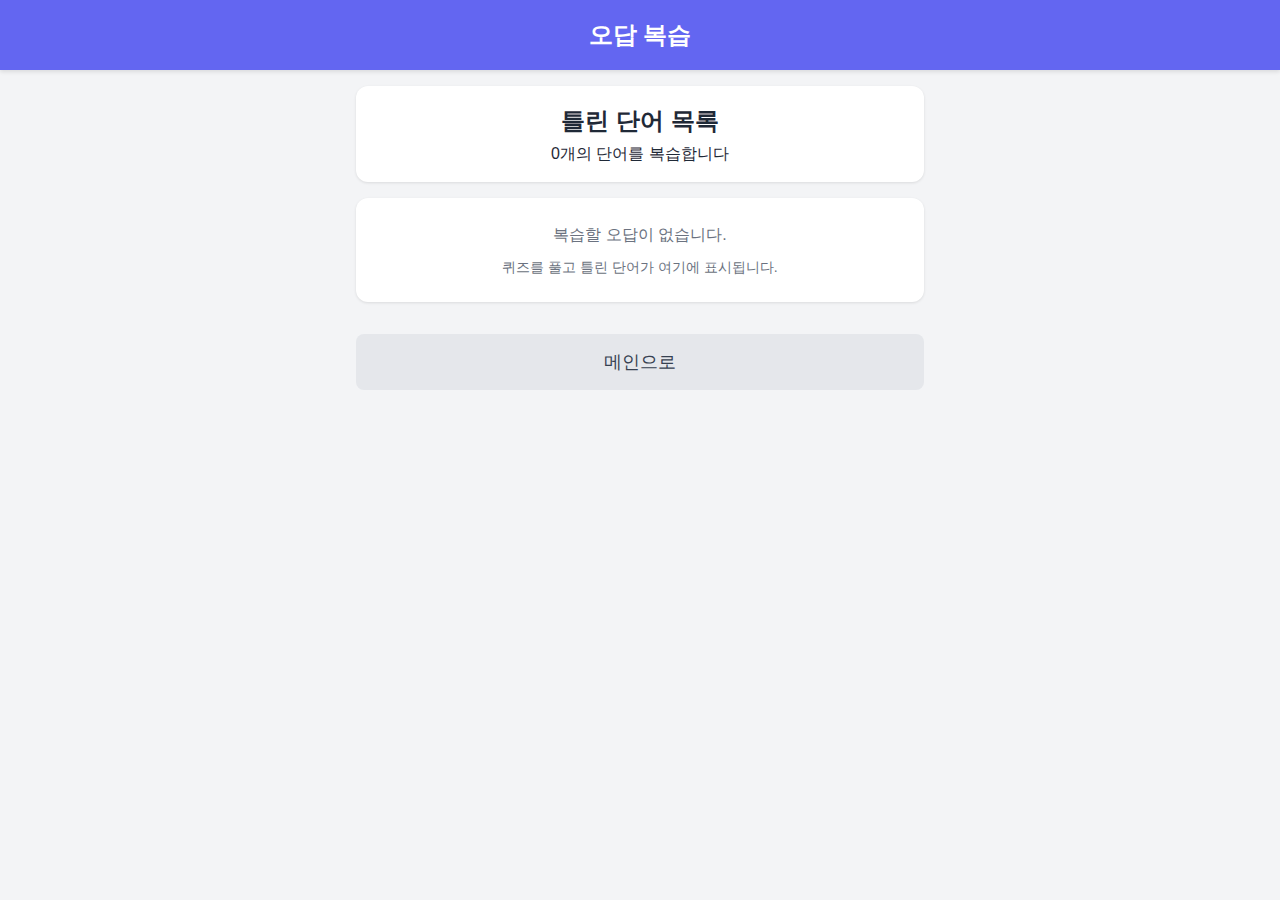
<file: review.html>
<!DOCTYPE html>
<html lang="ko">
<head>
    <meta charset="UTF-8">
    <meta name="viewport" content="width=device-width, initial-scale=1.0, maximum-scale=1.0, user-scalable=no">
    <meta name="mobile-web-app-capable" content="yes">
    <meta name="apple-mobile-web-app-capable" content="yes">
    <meta name="apple-mobile-web-app-status-bar-style" content="default">
    <meta name="theme-color" content="#6366f1">
    <meta name="description" content="오답 복습">
    
    <title>어휘 퀴즈 - 오답 복습</title>
    <link rel="stylesheet" href="styles.css">
</head>
<body>
    <div class="app-container">
        <header>
            <h1>오답 복습</h1>
        </header>
        
        <main>
            <div class="review-container">
                <div class="review-header">
                    <h2>틀린 단어 목록</h2>
                    <p><span id="wrongCount">0</span>개의 단어를 복습합니다</p>
                </div>
                
                <div id="wrongAnswersList" class="wrong-answers-list">
                    <!-- Wrong answers will be displayed here -->
                </div>
                
                <div class="review-actions">
                    <button class="btn-primary" onclick="retryWrongAnswers()">
                        오답만 다시 퀴즈
                    </button>
                    <button class="btn-secondary" onclick="clearAndGoHome()">
                        오답 초기화
                    </button>
                </div>
                
                <div style="margin-top: 1rem;">
                    <button class="btn-secondary btn-large" onclick="window.location.href='index.html'">
                        메인으로
                    </button>
                </div>
            </div>
        </main>
    </div>
    
    <script src="app.js"></script>
    <script>
        let wrongAnswers = [];
        
        function loadWrongAnswers() {
            wrongAnswers = getWrongAnswers();
            document.getElementById('wrongCount').textContent = wrongAnswers.length;
            
            if (wrongAnswers.length === 0) {
                document.getElementById('wrongAnswersList').innerHTML = `
                    <div class="welcome-card" style="text-align: center;">
                        <p>복습할 오답이 없습니다.</p>
                        <p style="color: #6b7280; font-size: 0.875rem; margin-top: 0.5rem;">
                            퀴즈를 풀고 틀린 단어가 여기에 표시됩니다.
                        </p>
                    </div>
                `;
                document.querySelector('.review-actions').style.display = 'none';
                return;
            }
            
            displayWrongAnswers();
        }
        
        function displayWrongAnswers() {
            const listHtml = wrongAnswers.map((item, index) => `
                <div class="wrong-answer-item">
                    <div class="wrong-answer-word">${item.word}</div>
                    <div class="wrong-answer-definition">${item.definition}</div>
                    <div class="wrong-answer-tried">
                        시도한 답: ${item.attempts.map(a => `<span style="color: #ef4444;">${a}</span>`).join(', ')}
                    </div>
                    <div style="margin-top: 0.5rem; display: flex; justify-content: space-between; align-items: center;">
                        <span style="font-size: 0.75rem; color: #6b7280;">
                            ${formatDate(item.lastAttempt)}
                        </span>
                        <button class="btn-secondary" style="padding: 0.25rem 0.75rem; font-size: 0.875rem;" 
                                onclick="removeFromWrongAnswers('${item.word}')">
                            제거
                        </button>
                    </div>
                </div>
            `).join('');
            
            document.getElementById('wrongAnswersList').innerHTML = listHtml;
        }
        
        function removeFromWrongAnswers(word) {
            removeWrongAnswer(word);
            loadWrongAnswers();
        }
        
        function retryWrongAnswers() {
            if (wrongAnswers.length === 0) {
                alert('복습할 오답이 없습니다.');
                return;
            }
            
            // Save wrong answers as temporary vocabulary for quiz
            const retryVocabulary = wrongAnswers.map(item => ({
                word: item.word,
                definition: item.definition
            }));
            
            localStorage.setItem('retryMode', 'true');
            localStorage.setItem('retryVocabulary', JSON.stringify(retryVocabulary));
            
            window.location.href = 'quiz.html';
        }
        
        function clearAndGoHome() {
            if (confirm('모든 오답을 삭제하시겠습니까?')) {
                clearWrongAnswers();
                window.location.href = 'index.html';
            }
        }
        
        // Initialize
        loadWrongAnswers();
    </script>
</body>
</html>
</file>
<file: styles.css>
/* Reset and Base Styles */
* {
    box-sizing: border-box;
    margin: 0;
    padding: 0;
}

body {
    font-family: -apple-system, BlinkMacSystemFont, 'Segoe UI', Roboto, 'Noto Sans KR', sans-serif;
    background-color: #f3f4f6;
    color: #1f2937;
    line-height: 1.6;
    -webkit-font-smoothing: antialiased;
    -moz-osx-font-smoothing: grayscale;
}

/* App Container */
.app-container {
    min-height: 100vh;
    display: flex;
    flex-direction: column;
}

/* Header */
header {
    background-color: #6366f1;
    color: white;
    padding: 1rem;
    text-align: center;
    box-shadow: 0 2px 4px rgba(0,0,0,0.1);
}

header h1 {
    font-size: 1.5rem;
    font-weight: 600;
}

/* Main Content */
main {
    flex: 1;
    padding: 1rem;
    overflow-y: auto;
    max-width: 600px;
    margin: 0 auto;
    width: 100%;
}

/* Menu Container */
.menu-container {
    display: flex;
    flex-direction: column;
    gap: 1rem;
}

/* Cards */
.welcome-card, .stats-card {
    background: white;
    border-radius: 12px;
    padding: 1.5rem;
    box-shadow: 0 1px 3px rgba(0,0,0,0.1);
}

.welcome-card h2 {
    color: #4b5563;
    margin-bottom: 0.5rem;
}

.welcome-card p {
    color: #6b7280;
}

/* File Upload Section */
.file-upload-section {
    display: flex;
    flex-direction: column;
    gap: 0.5rem;
    align-items: center;
}

.file-status {
    font-size: 0.875rem;
    color: #059669;
    font-weight: 500;
}

/* Buttons */
button {
    border: none;
    border-radius: 8px;
    padding: 0.75rem 1.5rem;
    font-size: 1rem;
    font-weight: 500;
    cursor: pointer;
    transition: all 0.2s ease;
    touch-action: manipulation;
}

.btn-primary {
    background-color: #6366f1;
    color: white;
}

.btn-primary:hover:not(:disabled) {
    background-color: #4f46e5;
}

.btn-primary:active {
    transform: scale(0.98);
}

.btn-secondary {
    background-color: #e5e7eb;
    color: #374151;
}

.btn-secondary:hover:not(:disabled) {
    background-color: #d1d5db;
}

.btn-large {
    width: 100%;
    padding: 1rem 1.5rem;
    font-size: 1.125rem;
}

button:disabled {
    opacity: 0.5;
    cursor: not-allowed;
}

/* Menu Buttons */
.menu-buttons {
    display: flex;
    flex-direction: column;
    gap: 1rem;
}

/* Badge */
.badge {
    background-color: #ef4444;
    color: white;
    border-radius: 999px;
    padding: 0.125rem 0.5rem;
    font-size: 0.875rem;
    margin-left: 0.5rem;
}

/* Stats */
.stats-grid {
    display: grid;
    grid-template-columns: 1fr 1fr;
    gap: 1rem;
    margin-top: 1rem;
}

.stat-item {
    text-align: center;
}

.stat-label {
    display: block;
    font-size: 0.875rem;
    color: #6b7280;
}

.stat-value {
    display: block;
    font-size: 2rem;
    font-weight: 700;
    color: #6366f1;
}

/* Quiz Page Styles */
.quiz-container {
    display: flex;
    flex-direction: column;
    gap: 1.5rem;
    padding-top: 1rem;
}

.definition-card {
    background: white;
    border-radius: 12px;
    padding: 2rem;
    box-shadow: 0 1px 3px rgba(0,0,0,0.1);
    min-height: 200px;
    display: flex;
    align-items: center;
    justify-content: center;
}

.definition-text {
    font-size: 1.25rem;
    color: #374151;
    text-align: center;
    line-height: 1.8;
}

.answer-section {
    display: flex;
    flex-direction: column;
    gap: 1rem;
}

.input-group {
    position: relative;
}

input[type="text"] {
    width: 100%;
    padding: 1rem;
    border: 2px solid #e5e7eb;
    border-radius: 8px;
    font-size: 1.125rem;
    transition: border-color 0.2s ease;
}

input[type="text"]:focus {
    outline: none;
    border-color: #6366f1;
}

input.correct {
    border-color: #10b981;
    background-color: #f0fdf4;
}

input.incorrect {
    border-color: #ef4444;
    background-color: #fef2f2;
}

.feedback {
    margin-top: 0.5rem;
    padding: 0.5rem;
    border-radius: 6px;
    font-size: 0.875rem;
    text-align: center;
}

.feedback.correct {
    background-color: #d1fae5;
    color: #065f46;
}

.feedback.incorrect {
    background-color: #fee2e2;
    color: #991b1b;
}

.quiz-progress {
    background: white;
    border-radius: 12px;
    padding: 1rem;
    box-shadow: 0 1px 3px rgba(0,0,0,0.1);
}

.progress-bar {
    background-color: #e5e7eb;
    height: 8px;
    border-radius: 999px;
    overflow: hidden;
    margin: 0.5rem 0;
}

.progress-fill {
    background-color: #6366f1;
    height: 100%;
    transition: width 0.3s ease;
}

.progress-text {
    font-size: 0.875rem;
    color: #6b7280;
    text-align: center;
}

/* Review Page Styles */
.review-container {
    display: flex;
    flex-direction: column;
    gap: 1rem;
}

.review-header {
    background: white;
    border-radius: 12px;
    padding: 1rem;
    box-shadow: 0 1px 3px rgba(0,0,0,0.1);
    text-align: center;
}

.wrong-answer-item {
    background: white;
    border-radius: 12px;
    padding: 1rem;
    box-shadow: 0 1px 3px rgba(0,0,0,0.1);
    border-left: 4px solid #ef4444;
}

.wrong-answer-word {
    font-size: 1.125rem;
    font-weight: 600;
    color: #1f2937;
    margin-bottom: 0.5rem;
}

.wrong-answer-definition {
    font-size: 0.875rem;
    color: #6b7280;
    margin-bottom: 0.5rem;
}

.wrong-answer-tried {
    font-size: 0.75rem;
    color: #ef4444;
}

.review-actions {
    display: flex;
    gap: 0.5rem;
    margin-top: 1rem;
}

.review-actions button {
    flex: 1;
}

/* Responsive Design */
@media (max-width: 375px) {
    header h1 {
        font-size: 1.25rem;
    }
    
    .definition-text {
        font-size: 1.125rem;
    }
    
    input[type="text"] {
        font-size: 1rem;
    }
}

/* Animations */
@keyframes shake {
    0%, 100% { transform: translateX(0); }
    25% { transform: translateX(-5px); }
    75% { transform: translateX(5px); }
}

.shake {
    animation: shake 0.3s ease-in-out;
}

/* Loading State */
.loading {
    display: inline-block;
    width: 20px;
    height: 20px;
    border: 3px solid rgba(99, 102, 241, 0.3);
    border-radius: 50%;
    border-top-color: #6366f1;
    animation: spin 1s ease-in-out infinite;
}

@keyframes spin {
    to { transform: rotate(360deg); }
}
</file>
